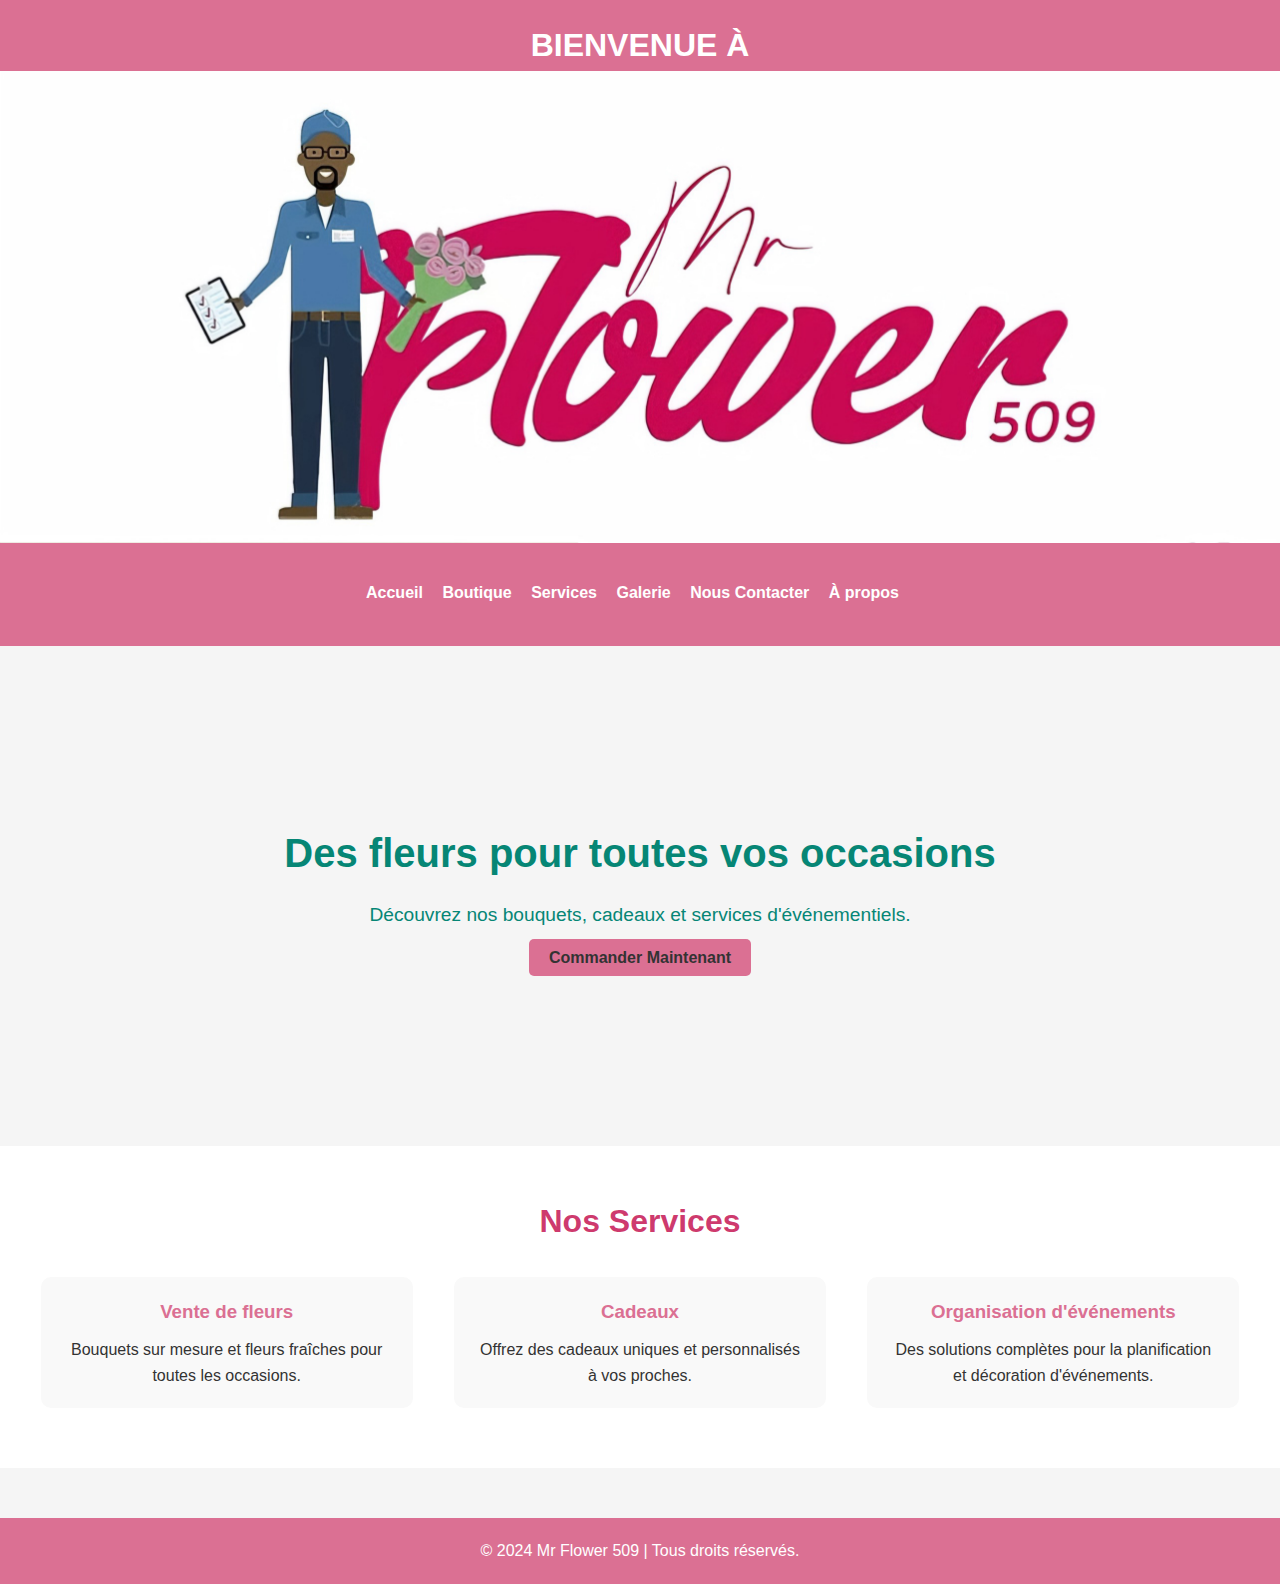
<file: index.html>
<!DOCTYPE html>
<html lang="fr">
<head>
    <meta charset="UTF-8">
    <meta name="viewport" content="width=device-width, initial-scale=1.0">
    <title>Mr Flower Haïti - Accueil</title>
    <link rel="stylesheet" href="styles.css">
</head>
<body>
    <!-- Section du menu de navigation -->
    <header>
        <div class="logo">
            <h1> BIENVENUE À </h1>
        </div>
        <img src="FLOWERBLANC.JPG" alt="logo mr flower  " class="image-header">
        <header> 
            <nav> 
                <ul>
                    <li><a href="index.html">Accueil</a></li>
                    <li><a href="boutique.html">Boutique</a></li>
                    <li><a href="sectionservices.html">Services</a></li>
                    <li><a href="sectiongalerie.html">Galerie</a></li>
                    <li><a href="sectionnouscontacter.html">Nous Contacter</a></li>
                    <li><a href="apropos.html">À propos</a></li>
                </ul>
            </nav>
        </header>
        </nav>
        
    </header>

    <!-- Section Bannière principale -->
    <section class="hero">
        <div class="hero-content">
            <h2>Des fleurs pour toutes vos occasions</h2>
            <p>Découvrez nos bouquets, cadeaux et services d'événementiels.</p>
            <a href="boutique.html" class="cta-button">Commander Maintenant</a>
        </div>
    </section>

    <!-- Section des services -->
    <section class="services">
        <h2>Nos Services</h2>
        <div class="service-grid">
            <div class="service-item">
                <h3>Vente de fleurs</h3>
                <p>Bouquets sur mesure et fleurs fraîches pour toutes les occasions.</p>
            </div>
            <div class="service-item">
                <h3>Cadeaux</h3>
                <p>Offrez des cadeaux uniques et personnalisés à vos proches.</p>
            </div>
            <div class="service-item">
                <h3>Organisation d'événements</h3>
                <p>Des solutions complètes pour la planification et décoration d'événements.</p>
            </div>
        </div>
    </section>

    <!-- Section Pied de page -->
    <footer>
        <p>&copy; 2024 Mr Flower 509  | Tous droits réservés.</p>
    </footer>
</body>
</html>
</file>
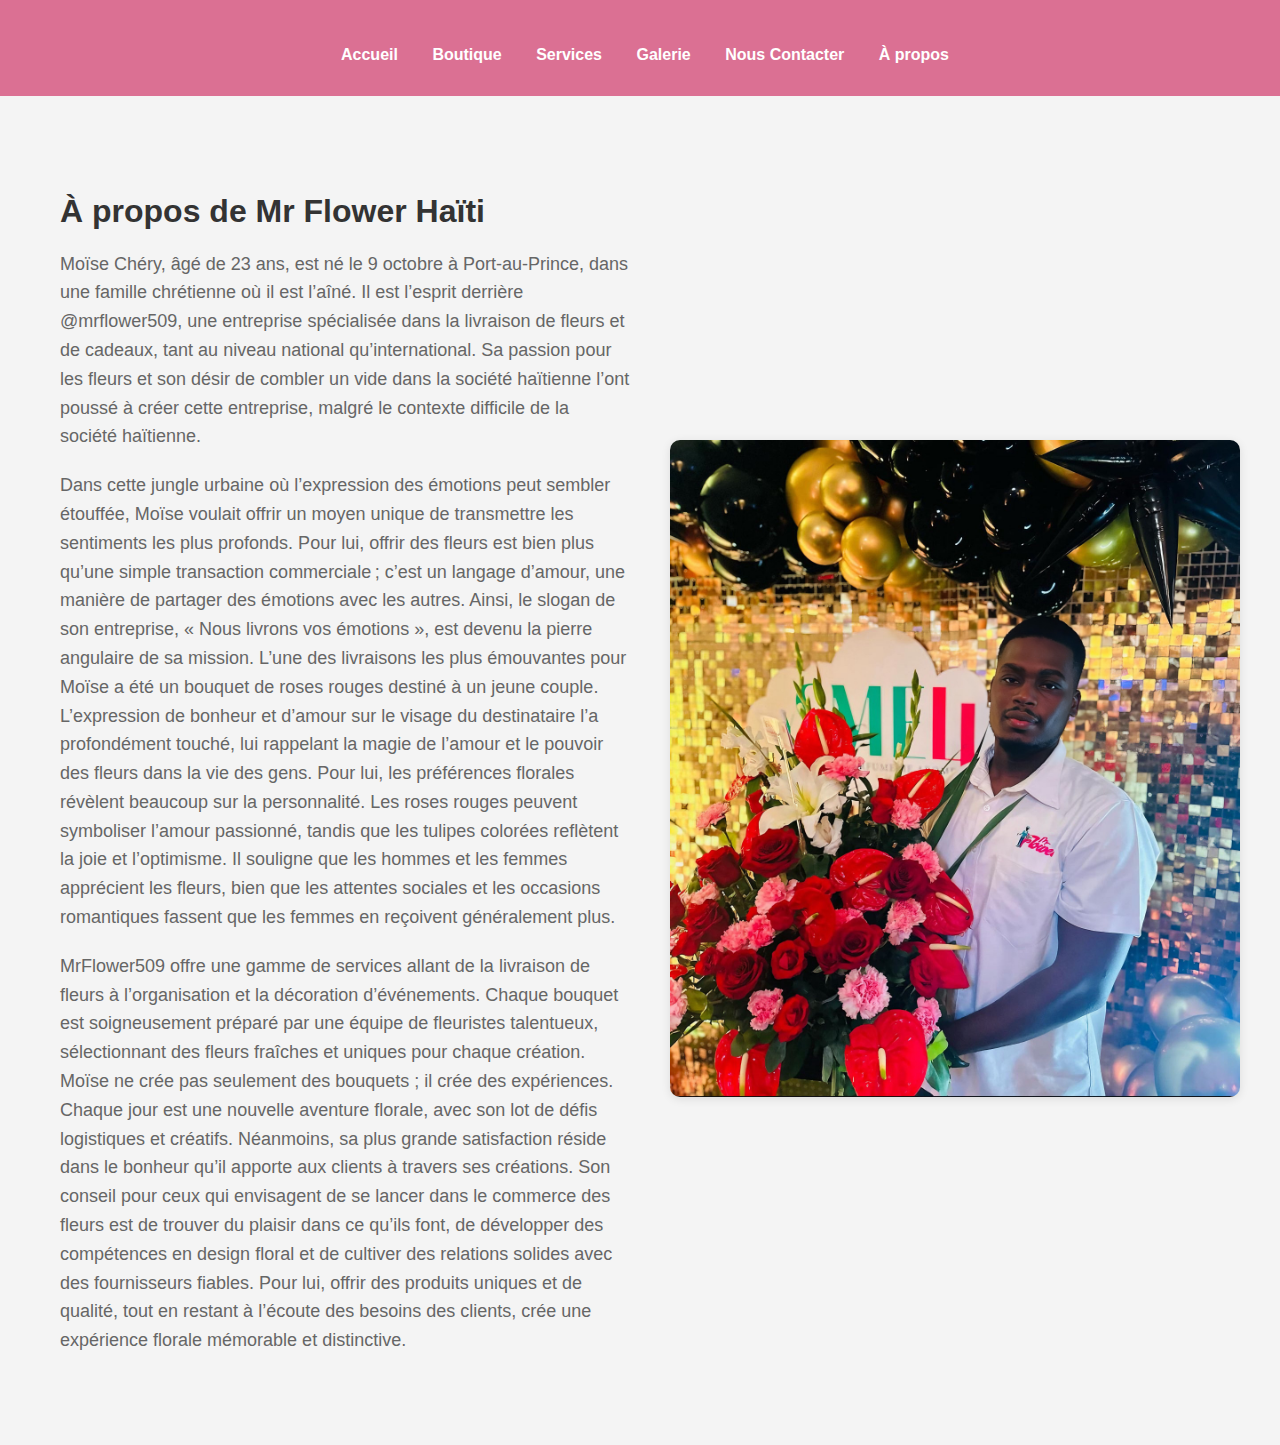
<file: apropos.html>
<!DOCTYPE html>
<html lang="fr">
<head>
    <meta charset="UTF-8">
    <meta name="viewport" content="width=device-width, initial-scale=1.0">
    <title>Mr Flower Haïti - À propos</title>
    <link rel="stylesheet" href="style2.css">
</head>
<body>
    <header> 
        <nav> 
            <ul>
                <li><a href="index.html">Accueil</a></li>
                <li><a href="boutique.html">Boutique</a></li>
                <li><a href="sectionservices.html">Services</a></li>
                <li><a href="sectiongalerie.html">Galerie</a></li>
                <li><a href="sectionnouscontacter.html">Nous Contacter</a></li>
                <li><a href="apropos.html">À propos</a></li>
            </ul>
        </nav>
    </header>
    <section id="about">
        <div class="about-container">
            <div class="about-text">
                <h2>À propos de Mr Flower Haïti</h2>
                <p>Moïse Chéry, âgé de 23 ans, est né le 9 octobre à Port-au-Prince, dans une famille chrétienne où il est l’aîné.

                    Il est l’esprit derrière @mrflower509, une entreprise spécialisée dans la livraison de fleurs et de cadeaux, tant au niveau national qu’international. Sa passion pour les fleurs et son désir de combler un vide dans la société haïtienne l’ont poussé à créer cette entreprise, malgré le contexte difficile de la société haïtienne.</p>
                <p>Dans cette jungle urbaine où l’expression des émotions peut sembler étouffée, Moïse voulait offrir un moyen unique de transmettre les sentiments les plus profonds. Pour lui, offrir des fleurs est bien plus qu’une simple transaction commerciale ; c’est un langage d’amour, une manière de partager des émotions avec les autres. Ainsi, le slogan de son entreprise, « Nous livrons vos émotions », est devenu la pierre angulaire de sa mission.

                    L’une des livraisons les plus émouvantes pour Moïse a été un bouquet de roses rouges destiné à un jeune couple. L’expression de bonheur et d’amour sur le visage du destinataire l’a profondément touché, lui rappelant la magie de l’amour et le pouvoir des fleurs dans la vie des gens.
                    
                    Pour lui, les préférences florales révèlent beaucoup sur la personnalité. Les roses rouges peuvent symboliser l’amour passionné, tandis que les tulipes colorées reflètent la joie et l’optimisme. Il souligne que les hommes et les femmes apprécient les fleurs, bien que les attentes sociales et les occasions romantiques fassent que les femmes en reçoivent généralement plus.</p>
                <p>MrFlower509  offre une gamme de services allant de la livraison de fleurs à l’organisation et la décoration d’événements. Chaque bouquet est soigneusement préparé par une équipe de fleuristes talentueux, sélectionnant des fleurs fraîches et uniques pour chaque création.

                    Moïse ne crée pas seulement des bouquets ; il crée des expériences. Chaque jour est une nouvelle aventure florale, avec son lot de défis logistiques et créatifs. Néanmoins, sa plus grande satisfaction réside dans le bonheur qu’il apporte aux clients à travers ses créations.
                    
                    Son conseil pour ceux qui envisagent de se lancer dans le commerce des fleurs est de trouver du plaisir dans ce qu’ils font, de développer des compétences en design floral et de cultiver des relations solides avec des fournisseurs fiables. Pour lui, offrir des produits uniques et de qualité, tout en restant à l’écoute des besoins des clients, crée une expérience florale mémorable et distinctive.</p>
            </div>
            <div class="about-image">
                <img src="mrflower.JPG" alt="Image représentant Mr Flower Haïti">
            </div>
        </div>
    </section>

</body>
</html>
</file>
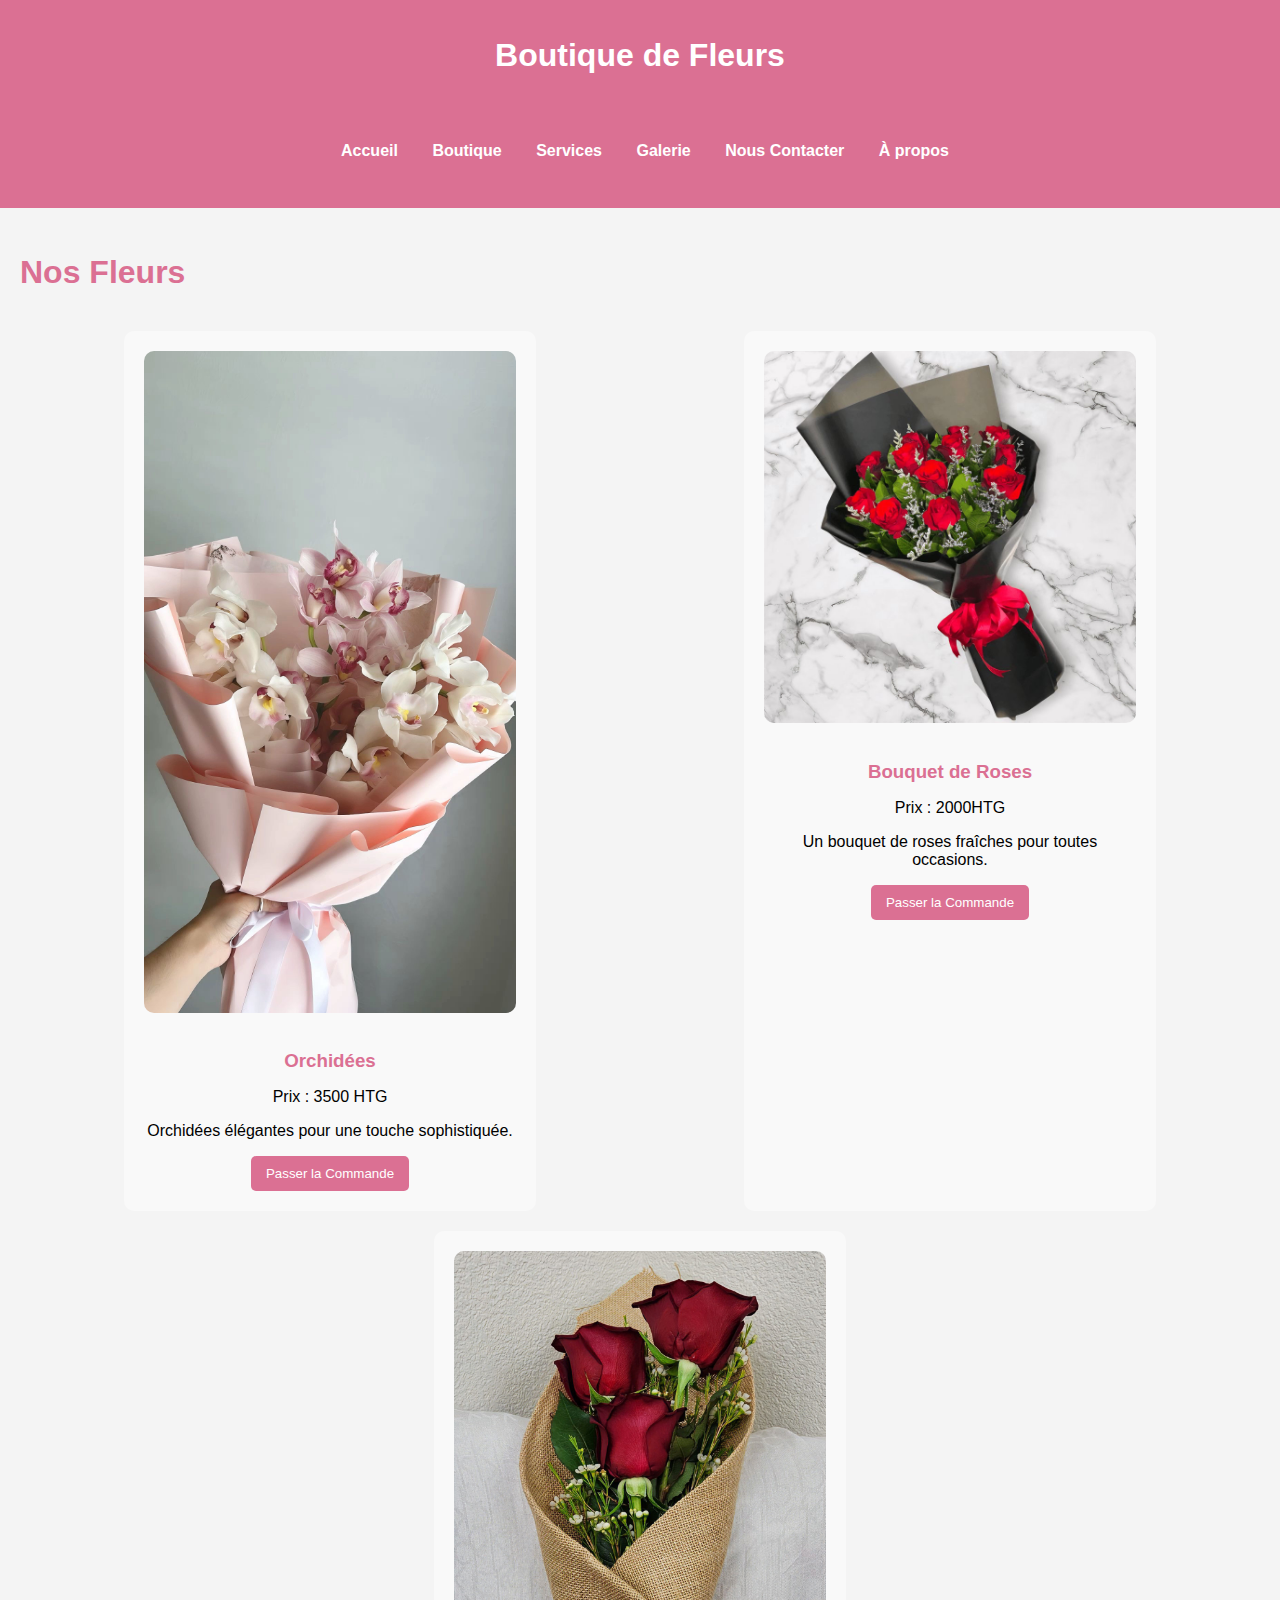
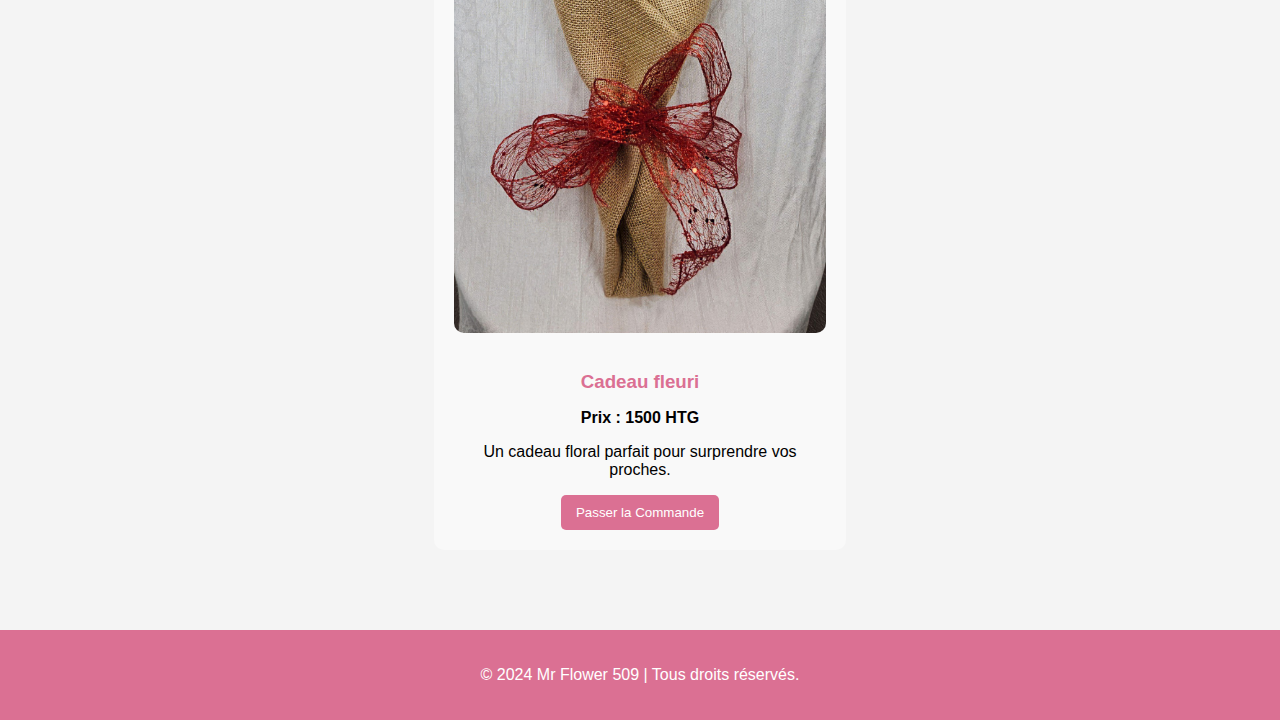
<file: boutique.html>
<!DOCTYPE html>
<html lang="fr">
<head>
    <meta charset="UTF-8">
    <meta name="viewport" content="width=device-width, initial-scale=1.0">
    <title>Boutique de Fleurs</title>
    <link rel="stylesheet" href="style2.css">
</head>
<body>
    <header>
        <h1>Boutique de Fleurs</h1>
        <nav> 
            <header> 
                <nav> 
                    <ul>
                        <li><a href="index.html">Accueil</a></li>
                        <li><a href="boutique.html">Boutique</a></li>
                        <li><a href="sectionservices.html">Services</a></li>
                        <li><a href="sectiongalerie.html">Galerie</a></li>
                        <li><a href="sectionnouscontacter.html">Nous Contacter</a></li>
                        <li><a href="apropos.html">À propos</a></li>
                    </ul>
                </nav>
            </header>
     </header>


    <main>
        <section class="boutique">
             <h2>Nos Fleurs</h2>
             <div class="product-grid">

            <div class="product-item">
                
                <img src="ORCHIDE.JPG" alt="Orchidées">
                <h3>Orchidées</h3>
                <p>Prix : 3500 HTG</p>
                <p class="description">Orchidées élégantes pour une touche sophistiquée.</p>

                <button class="commander" onclick="afficherFormulaire()">Passer la Commande</button>
            </div>

            <div class="product-item">
                <img src="bouquetderoses.JPG" alt="Bouquet de roses">
                <h3>Bouquet de Roses</h3>
                <p>Prix : 2000HTG</p>
                <p class="description "> Un bouquet de roses fraîches pour toutes occasions.</p>
                <button class="commander" onclick="afficherFormulaire()">Passer la Commande</button>
            </div>



            <div class="product-item">
                <img src="cadeaufleuri.JPG" alt="Cadeau fleuri">
                <h3>Cadeau fleuri</h3>
                <p class="price">Prix : 1500 HTG</p>
                <p class="description">Un cadeau floral parfait pour surprendre vos proches.</p>
                <button class="commander" onclick="afficherFormulaire()">Passer la Commande</button>
                </section>

        <section class="formulaire" id="formulaire" style="display:none;">
            <h2>Formulaire de Commande</h2>
            <form id="orderForm" onsubmit="envoyerCommande(event)">
                <label for="nom">Nom :</label>
                <input type="text" id="nom" required>

                <label for="prenom">Prénom :</label>
                <input type="text" id="prenom" required>

                <label for="telephone">Numéro de téléphone (WhatsApp) :</label>
                <input type="text" id="telephone" required>

                <label for="adresse">Adresse :</label>
                <input type="text" id="adresse" required>

                <button type="submit">Envoyer</button>
            </form>
        </section>
    </main>

    

    <script>
        function afficherFormulaire() {
            document.getElementById('formulaire').style.display = 'block';
        }

        function envoyerCommande(event) {
            event.preventDefault(); // Empêche le rechargement de la page

            const nom = document.getElementById('nom').value;
            const prenom = document.getElementById('prenom').value;
            const telephone = document.getElementById('telephone').value;
            const adresse = document.getElementById('adresse').value;

            const message = `Nouvelle commande:\nNom: ${nom}\nPrénom: ${prenom}\nTéléphone: ${telephone}\nAdresse: ${adresse}`;
            const phoneNumber = "50944453073"; // Remplacez par votre numéro WhatsApp
            const url = `https://wa.me/${50944453073}?text=${encodeURIComponent(message)}`;

            window.open(url); // Ouvre WhatsApp
        }
    </script>
    <!-- Section Pied de page -->
    <footer>
        <p>&copy; 2024 Mr Flower 509  | Tous droits réservés.</p>
    </footer>
</body>
</html>
</file>
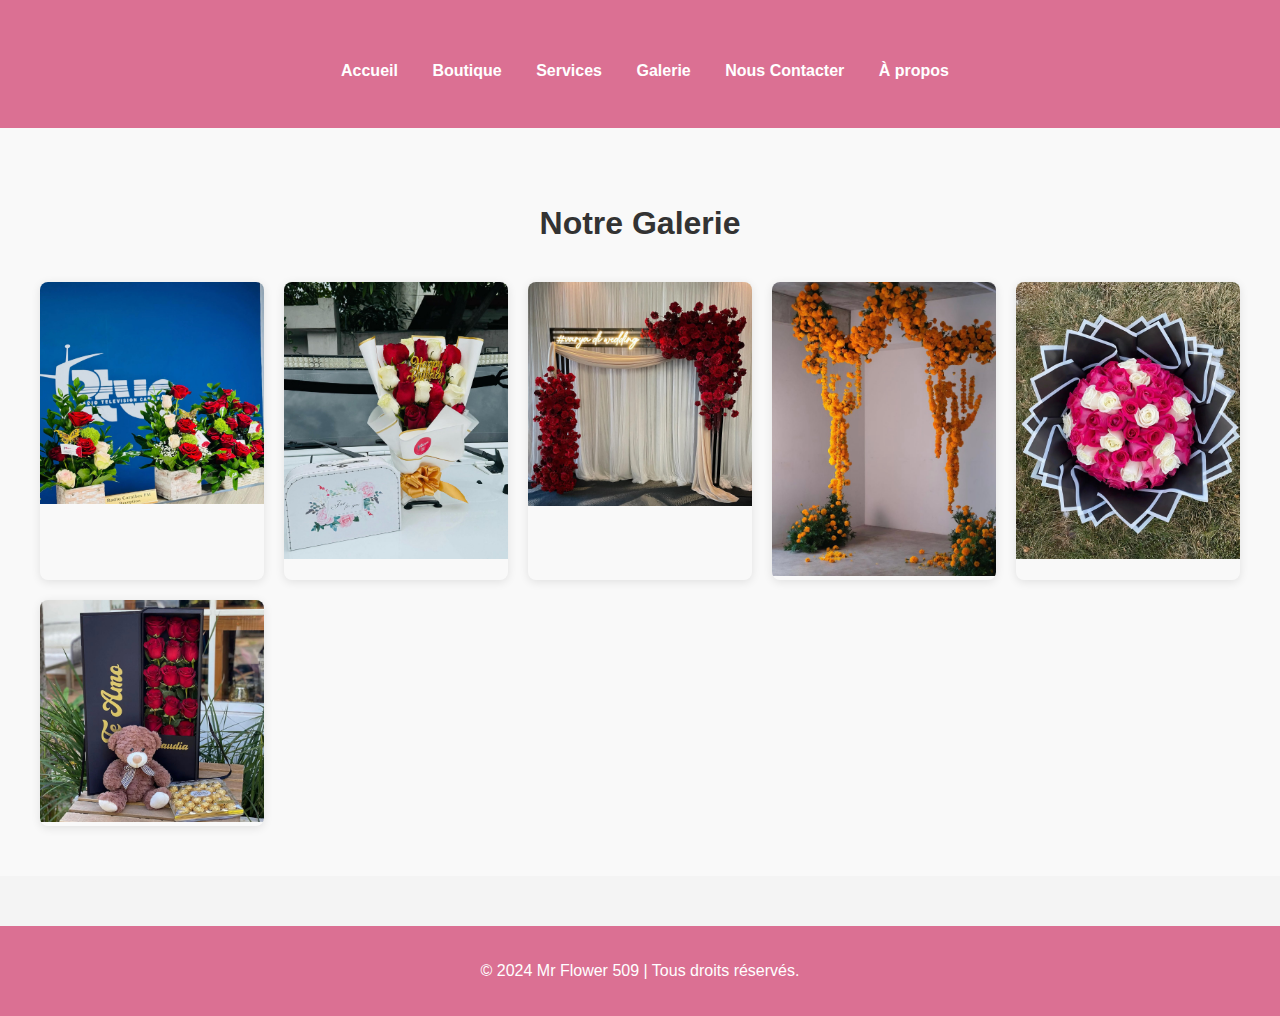
<file: sectiongalerie.html>
<!DOCTYPE html>
<html lang="fr">
<head>
    <meta charset="UTF-8">
    <meta name="viewport" content="width=device-width, initial-scale=1.0">
    <title>Mr Flower Haïti - Galerie</title>
    <link rel="stylesheet" href="style2.css">
</head>
<body>
    <header> 
        <header> 
            <nav> 
                <ul>
                    <li><a href="index.html">Accueil</a></li>
                    <li><a href="boutique.html">Boutique</a></li>
                    <li><a href="sectionservices.html">Services</a></li>
                    <li><a href="sectiongalerie.html">Galerie</a></li>
                    <li><a href="sectionnouscontacter.html">Nous Contacter</a></li>
                    <li><a href="apropos.html">À propos</a></li>
                </ul>
            </nav>
        </header>
    </header>
    <section id="gallery">
        <h2>Notre Galerie</h2>
        <div class="gallery-container">
            <div class="gallery-item">
                <img src="Arrangement floral.JPG" alt="Arrangement floral 1">
            </div>
            <div class="gallery-item">
                <img src="Arrangement floral 2.JPG" alt="Arrangement floral 2">
            </div>
            <div class="gallery-item">
                <img src="Décoration d'événement 1.JPG" alt="Décoration d'événement 1">
            </div>
            <div class="gallery-item">
                <img src="Décoration d'événement 2.jpg" alt="Décoration d'événement 2">
            </div>
            <div class="gallery-item">
                <img src="Bouquet de fleurs 1.JPG" alt="Bouquet de fleurs 1">
            </div>
            <div class="gallery-item">
                <img src="Bouquet de fleurs 2.JPG" alt="Bouquet de fleurs 2">
            </div>
        </div>
    </section>

</body>
</html>
<!-- Section Pied de page -->
<footer>
    <p>&copy; 2024 Mr Flower 509  | Tous droits réservés.</p>
</footer>
</body>
</html>
</file>
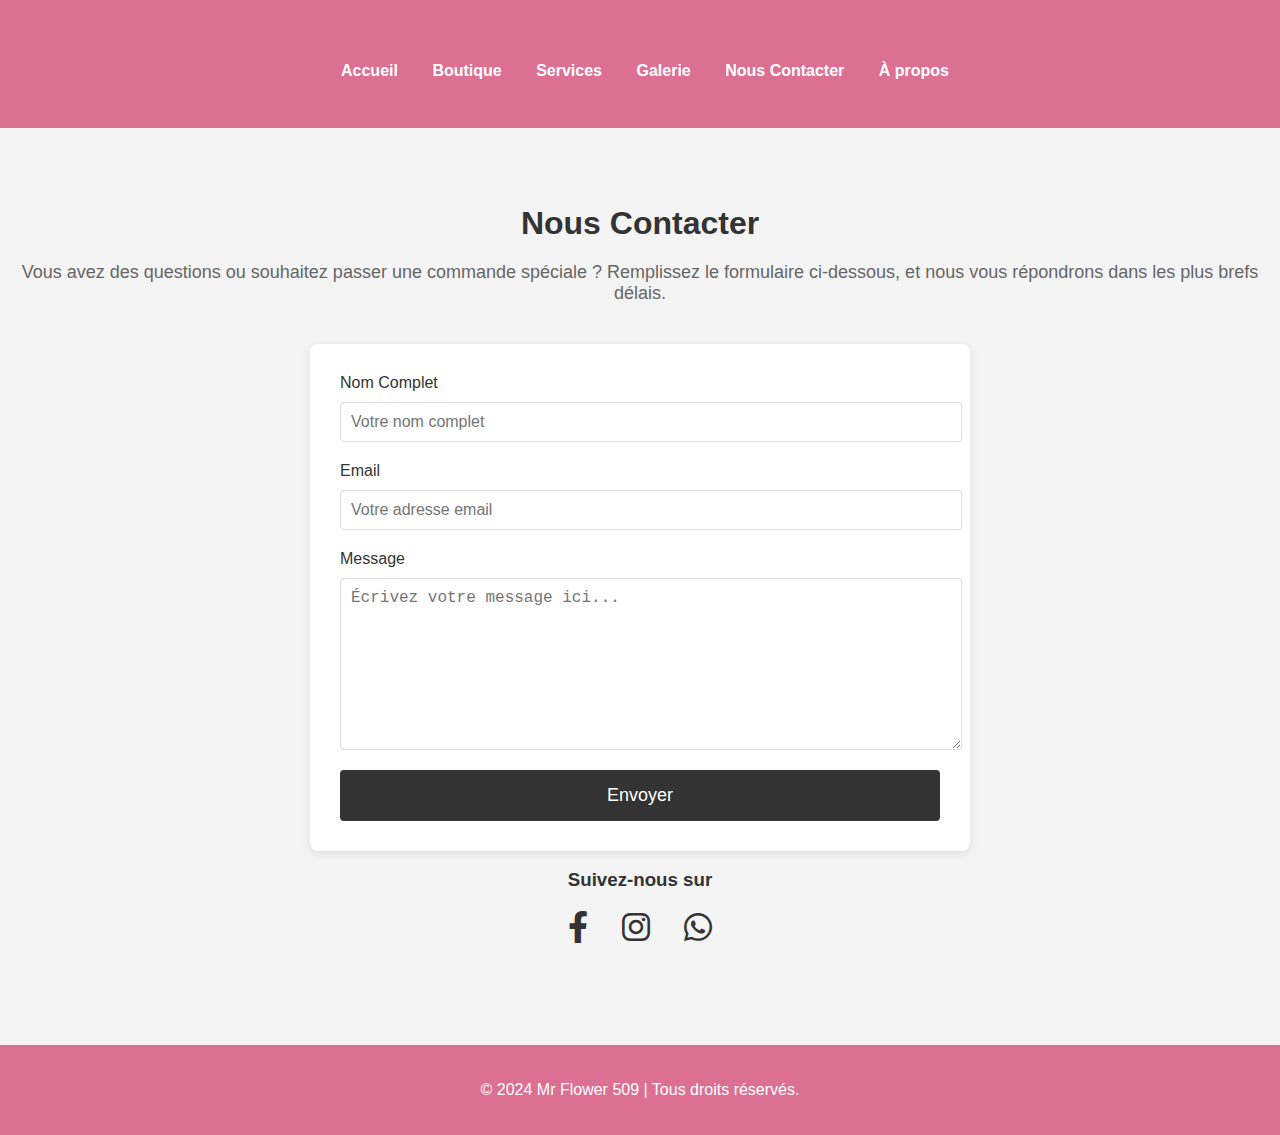
<file: sectionnouscontacter.html>
<!DOCTYPE html>
<html lang="fr">
<head>
    <meta charset="UTF-8">
    <meta name="viewport" content="width=device-width, initial-scale=1.0">
    <title>Mr Flower Haïti - Nous Contacter</title>
    <link rel="stylesheet" href="style2.css">
    <link rel="stylesheet" href="https://cdnjs.cloudflare.com/ajax/libs/font-awesome/6.0.0-beta3/css/all.min.css">
</head>
<body>
    <header> 
        <header> 
            <nav> 
                <ul>
                    <li><a href="index.html">Accueil</a></li>
                    <li><a href="boutique.html">Boutique</a></li>
                    <li><a href="sectionservices.html">Services</a></li>
                    <li><a href="sectiongalerie.html">Galerie</a></li>
                    <li><a href="sectionnouscontacter.html">Nous Contacter</a></li>
                    <li><a href="apropos.html">À propos</a></li>
                </ul>
            </nav>
        </header>
    </header>

    <section id="contact">
        <h2>Nous Contacter</h2>
        <p>Vous avez des questions ou souhaitez passer une commande spéciale ? Remplissez le formulaire ci-dessous, et nous vous répondrons dans les plus brefs délais.</p>
        
        <div class="contact-form">
            <form action="mailto:elienernston4@gmail.com" method="post" enctype="text/plain">
                <label for="name">Nom Complet</label>
                <input type="text" id="name" name="name" placeholder="Votre nom complet" required>

                <label for="email">Email</label>
                <input type="email" id="email" name="email" placeholder="Votre adresse email" required>

                <label for="message">Message</label>
                <textarea id="message" name="message" placeholder="Écrivez votre message ici..." required></textarea>

                <button type="submit">Envoyer</button>
            </form>
        </div>
        <div class="social-media">
            <h3>Suivez-nous sur</h3>
            <a href="https://facebook.com/mrflowerhaiti" target="_blank"><i class="fab fa-facebook-f"></i></a>
            <a href="https://instagram.com/mrflowerhaiti" target="_blank"><i class="fab fa-instagram"></i></a>
            <a href="https://wa.me/509XXXXXXX" target="_blank"><i class="fab fa-whatsapp"></i></a>
        </div>
    </section>

</body>
</html>
<!-- Section Pied de page -->
<footer>
    <p>&copy; 2024 Mr Flower 509  | Tous droits réservés.</p>
</footer>
</body>
</html>
</file>
<file: styles.css>
/* Style de base */
* {
    margin: 0;
    padding: 0;
    box-sizing: border-box;
}

body {
    font-family: 'Arial', sans-serif;
    line-height: 1.6;
    background-color: #f5f5f5;
    color: #333;
}

/* Menu de navigation */
header {
    background-color: palevioletred;
    color: white;
    padding: 20px 0;
    text-align: center;
}

header .logo h1 {
    margin: 0;
}

nav ul {
    list-style: none;
    margin-top: 30px;
}

nav ul li {
    display: inline;
    margin-right: 30px;
}

nav ul li a {
    color: white;
    text-decoration: none;
    font-weight: bold;
}

nav ul li a:hover {
    text-decoration: underline;
}

/* Bannière principale */
.hero {
    background-image: url('https://example.com/banner.jpg'); /* Mettre un lien vers une vraie image */
    background-size: cover;
    background-position: center;
    height: 500px;
    display: flex;
    justify-content: center;
    align-items: center;
    color: rgb(6, 134, 117);
    text-align: center;
}

.hero-content h2 {
    font-size: 2.5rem;
}

.hero-content p {
    font-size: 1.2rem;
    margin: 15px 0;
}

.cta-button {
    background-color: palevioletred;
    color: #333;
    padding: 10px 20px;
    text-decoration: none;
    font-weight: bold;
    border-radius: 5px;
}

.cta-button:hover {
    background-color: #eb0808;
}

/* Section des services */
.services {
    padding: 50px 20px;
    text-align: center;
    background-color: #fff;
}

.services h2 {
    font-size: 2rem;
    margin-bottom: 20px;
    color: #c30d4dd5;
}

.service-grid {
    display: flex;
    justify-content: space-around;
    flex-wrap: wrap;
}

.service-item {
    background-color: #f9f9f9;
    border-radius: 10px;
    padding: 20px;
    width: 30%;
    margin: 10px;
}

.service-item h3 {
    color: palevioletred;
    margin-bottom: 10px;
}

.service-item p {
    font-size: 1rem;
}

/* Pied de page */
footer {
    background-color: #eb0808;
    color: white;
    text-align: center;
    padding: 20px;
}

.image-header{ 
    max-width: 100%;
    height: auto;
    object-fit: cover;
}

/* CSS BOUTIQUE.HTML */ 

/* Style de base */
* {
    margin: 0;
    padding: 0;
    box-sizing: border-box;
}

body {
    font-family: 'Arial', sans-serif;
    line-height: 1.6;
    background-color: #f5f5f5;
    color: #333;
}

/* Menu de navigation */
header {
    background-color: palevioletred;
    color: white;
    padding: 20px 0;
    text-align: center;
}

header .logo h1 {
    margin: 0;
}

nav ul {
    list-style: none;
    margin-top: 10px;
}

nav ul li {
    display: inline;
    margin-right: 15px;
}

nav ul li a {
    color: white;
    text-decoration: none;
    font-weight: bold;
}

nav ul li a:hover {
    text-decoration: underline;
}

/* Boutique */
.boutique {
    padding: 50px 20px;
    text-align: center;
    background-color: #fff;
}

.boutique h2 {
    font-size: 2rem;
    margin-bottom: 30px;
    color: palevioletred;
}

.product-grid {
    display: flex;
    justify-content: space-around;
    flex-wrap: wrap;
}

.product-item {
    background-color: #f9f9f9;
    border-radius: 10px;
    padding: 20px;
    width: 30%;
    margin: 10px;
    text-align: center;
}

.product-item img {
    width: 100%;
    border-radius: 10px;
    margin-bottom: 15px;
}

.product-item h3 {
    color: palevioletred;
    margin-bottom: 10px;
}

.product-item p.price {
    font-weight: bold;
    margin-bottom: 10px;
}

.add-to-cart {
    background-color: #ffcc00;
    color: #333;
    padding: 10px 20px;
    text-decoration: none;
    font-weight: bold;
    border: none;
    border-radius: 5px;
    cursor: pointer;
}

.add-to-cart:hover {
    background-color: #e6b800;
}

/* Panier */
.cart {
    margin-top: 50px;
}

.cart h2 {
    font-size: 1.8rem;
    color: palevioletred;
    margin-bottom: 20px;
}

.cart-items {
    margin-bottom: 20px;
    text-align: left;
    border: 1px solid #ccc;
    padding: 10px;
    background-color: #f9f9f9;
}

.cart-total {
    font-size: 1.2rem;
    margin-bottom: 20px;
}

.checkout {
    background-color: palevioletred;
    color: white;
    padding: 10px 20px;
    border: none;
    border-radius: 5px;
    cursor: pointer;
}

.checkout:hover {
    background-color: palevioletred;
}

/* Pied de page */
footer {
    background-color: palevioletred;
    color: white;
    text-align: center;
    padding: 20px;
    margin-top: 50px;
}
</file>
<file: style2.css>
body {
    font-family: Arial, sans-serif;
    margin: 0;
    padding: 0;
    background-color: #f4f4f4;
}

header {
    background-color:palevioletred ;
    color: white;
    text-align: center;
    padding: 1em 0;
}

main {
    padding: 20px;
}



button {
    background-color: palevioletred;
    color: white;
    border: none;
    padding: 10px 15px;
    cursor: pointer;
    border-radius: 5px;
}

button:hover {
    background-color: palevioletred;
}

.formulaire {
    margin-top: 20px;
    padding: 20px;
    background: white;
    border-radius: 5px;
    box-shadow: 0 0 10px rgba(0, 0, 0, 0.1);
}

form {
    display: flex;
    flex-direction: column;
}

label {
    margin-bottom: 5px;
}

input {
    margin-bottom: 15px;
    padding: 10px;
    border: 1px solid #ccc;
    border-radius: 5px;
}
nav ul {
    list-style: none;
    margin-top: 10px;
}

nav ul li {
    display: inline;
    margin-right: 15px;
}

nav ul li a {
    color: white;
    text-decoration: none;
    font-weight: bold;
}

nav ul li a:hover {
    text-decoration: underline;
}
nav ul {
    list-style: none;
    margin-top: 30px;
}

nav ul li {
    display: inline;
    margin-right: 30px;
}

nav ul li a {
    color: white;
    text-decoration: none;
    font-weight: bold;
}

nav ul li a:hover {
    text-decoration: underline;
}
footer {
    background-color: palevioletred;
    color: white;
    text-align: center;
    padding: 20px;
    margin-top: 50px;
}
/* section produit et image */
.boutique h2 {
    font-size: 2rem;
    margin-bottom: 30px;
    color: palevioletred;
}
 .product-grid {
    display: flex;
    justify-content: space-around;
    flex-wrap: wrap;
}

.product-item {
    background-color: #f9f9f9;
    border-radius: 10px;
    padding: 20px;
    width: 30%;
    margin: 10px;
    text-align: center;
}

.product-item img {
    width: 100%;
    border-radius: 10px;
    margin-bottom: 15px;
}

.product-item h3 {
    color: palevioletred;
    margin-bottom: 10px;
}

.product-item p.price {
    font-weight: bold;
    margin-bottom: 10px;
}

/* section-service */ 
 
body {
    font-family: Arial, sans-serif;
    margin: 0;
    padding: 0;
    box-sizing: border-box;
}

#services {
    background-color: #f4f4f4;
    padding: 50px 20px;
    text-align: center;
}

#services h2 {
    font-size: 32px;
    color: #333;
    margin-bottom: 40px;
}

.services-container {
    display: flex;
    flex-wrap: wrap;
    justify-content: center;
    gap: 20px;
}

.service {
    background-color: #fff;
    border-radius: 8px;
    box-shadow: 0 2px 10px rgba(0, 0, 0, 0.1);
    padding: 20px;
    max-width: 300px;
    text-align: center;
}

.service img {
    width: 50px;
    margin-bottom: 15px;
}

.service h3 {
    font-size: 20px;
    color: #333;
    margin-bottom: 10px;
}

.service p {
    color: #666;
    font-size: 16px;
}

/* section galerie */ 

body {
    font-family: Arial, sans-serif;
    margin: 0;
    padding: 0;
    box-sizing: border-box;
}

#gallery {
    background-color: #f9f9f9;
    padding: 50px 20px;
    text-align: center;
}

#gallery h2 {
    font-size: 32px;
    color: #333;
    margin-bottom: 40px;
}

.gallery-container {
    display: grid;
    grid-template-columns: repeat(auto-fit, minmax(200px, 1fr));
    gap: 20px;
    max-width: 1200px;
    margin: 0 auto;
}

.gallery-item {
    overflow: hidden;
    border-radius: 8px;
    box-shadow: 0 2px 10px rgba(0, 0, 0, 0.1);
}

.gallery-item img {
    width: 100%;
    height: auto;
    transition: transform 0.3s ease;
}

.gallery-item:hover img {
    transform: scale(1.05);
}

/* section contacter nous */ 

body {
    font-family: Arial, sans-serif;
    margin: 0;
    padding: 0;
    box-sizing: border-box;
}

#contact {
    background-color: #f4f4f4;
    padding: 50px 20px;
    text-align: center;
}

#contact h2 {
    font-size: 32px;
    color: #333;
    margin-bottom: 20px;
}

#contact p {
    color: #666;
    font-size: 18px;
    margin-bottom: 40px;
}

.contact-form {
    max-width: 600px;
    margin: 0 auto;
    background-color: #fff;
    padding: 30px;
    border-radius: 8px;
    box-shadow: 0 2px 10px rgba(0, 0, 0, 0.1);
}

.contact-form form {
    display: flex;
    flex-direction: column;
}

.contact-form label {
    text-align: left;
    font-size: 16px;
    margin-bottom: 10px;
    color: #333;
}

.contact-form input, .contact-form textarea {
    padding: 10px;
    font-size: 16px;
    margin-bottom: 20px;
    border: 1px solid #ddd;
    border-radius: 4px;
    width: 100%;
}

.contact-form textarea {
    resize: vertical;
    height: 150px;
}

.contact-form button {
    background-color: #333;
    color: #fff;
    padding: 15px;
    border: none;
    border-radius: 4px;
    font-size: 18px;
    cursor: pointer;
    transition: background-color 0.3s ease;
}

.contact-form button:hover {
    background-color: #218838;
}

/* section apropos */ 

body {
    font-family: Arial, sans-serif;
    margin: 0;
    padding: 0;
    box-sizing: border-box;
}

#about {
    background-color: #f4f4f4;
    padding: 50px 20px;
    display: flex;
    justify-content: center;
}

.about-container {
    display: flex;
    flex-wrap: wrap;
    align-items: center;
    max-width: 1200px;
    gap: 20px;
}

.about-text {
    flex: 1;
    padding: 20px;
}

.about-text h2 {
    font-size: 32px;
    color: #333;
    margin-bottom: 20px;
}

.about-text p {
    color: #666;
    font-size: 18px;
    line-height: 1.6;
    margin-bottom: 20px;
}

.about-image {
    flex: 1;
}

.about-image img {
    width: 100%;
    border-radius: 10px;
    box-shadow: 0 2px 10px rgba(0, 0, 0, 0.1);
}
* Style pour les icônes de réseaux sociaux */
.social-media {
    margin-top: 40px;
}

.social-media h3 {
    color: #333;
    margin-bottom: 20px;
}

.social-media a {
    text-decoration: none;
    color: #333;
    font-size: 24px;
    margin: 0 15px;
    transition: color 0.3s ease;
}

.social-media a:hover {
    color: #007bff; /* Couleur changeante au survol */
}

.social-media a .fab {
    font-size: 32px;
</file>
